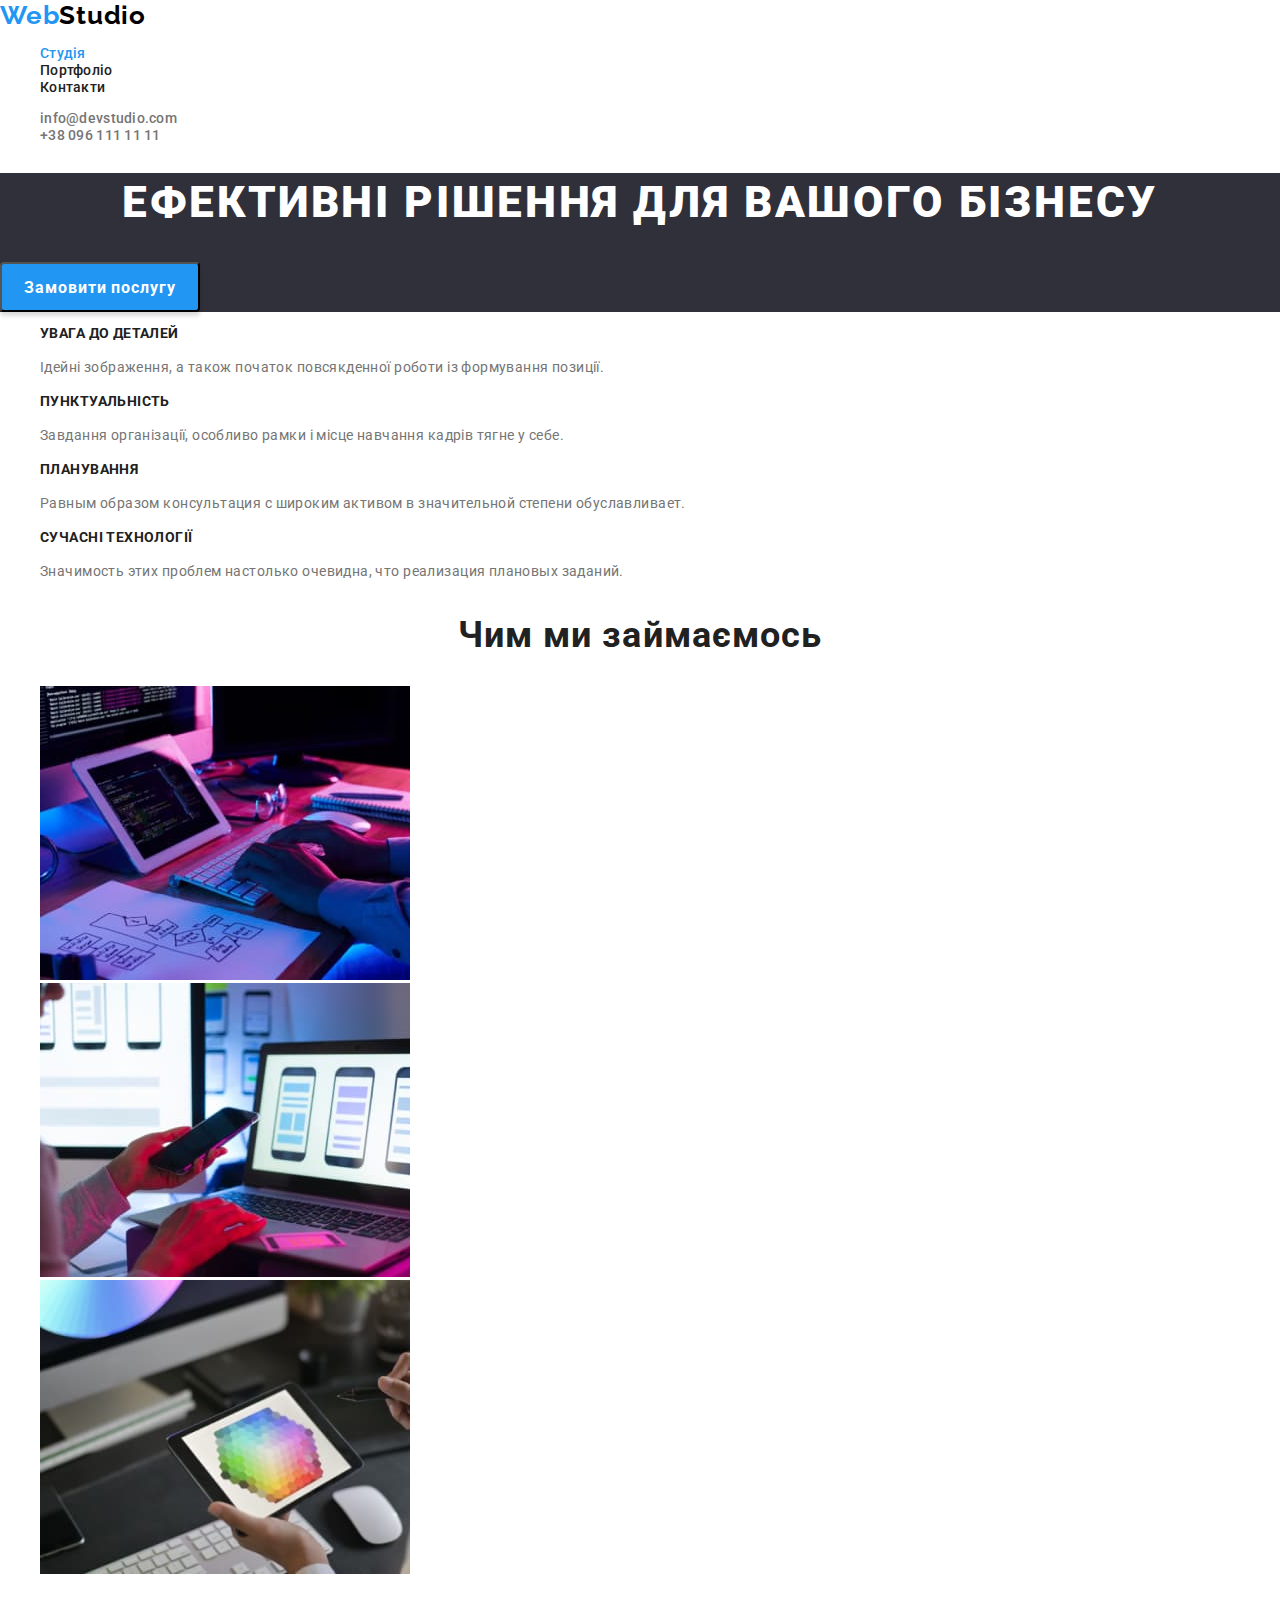
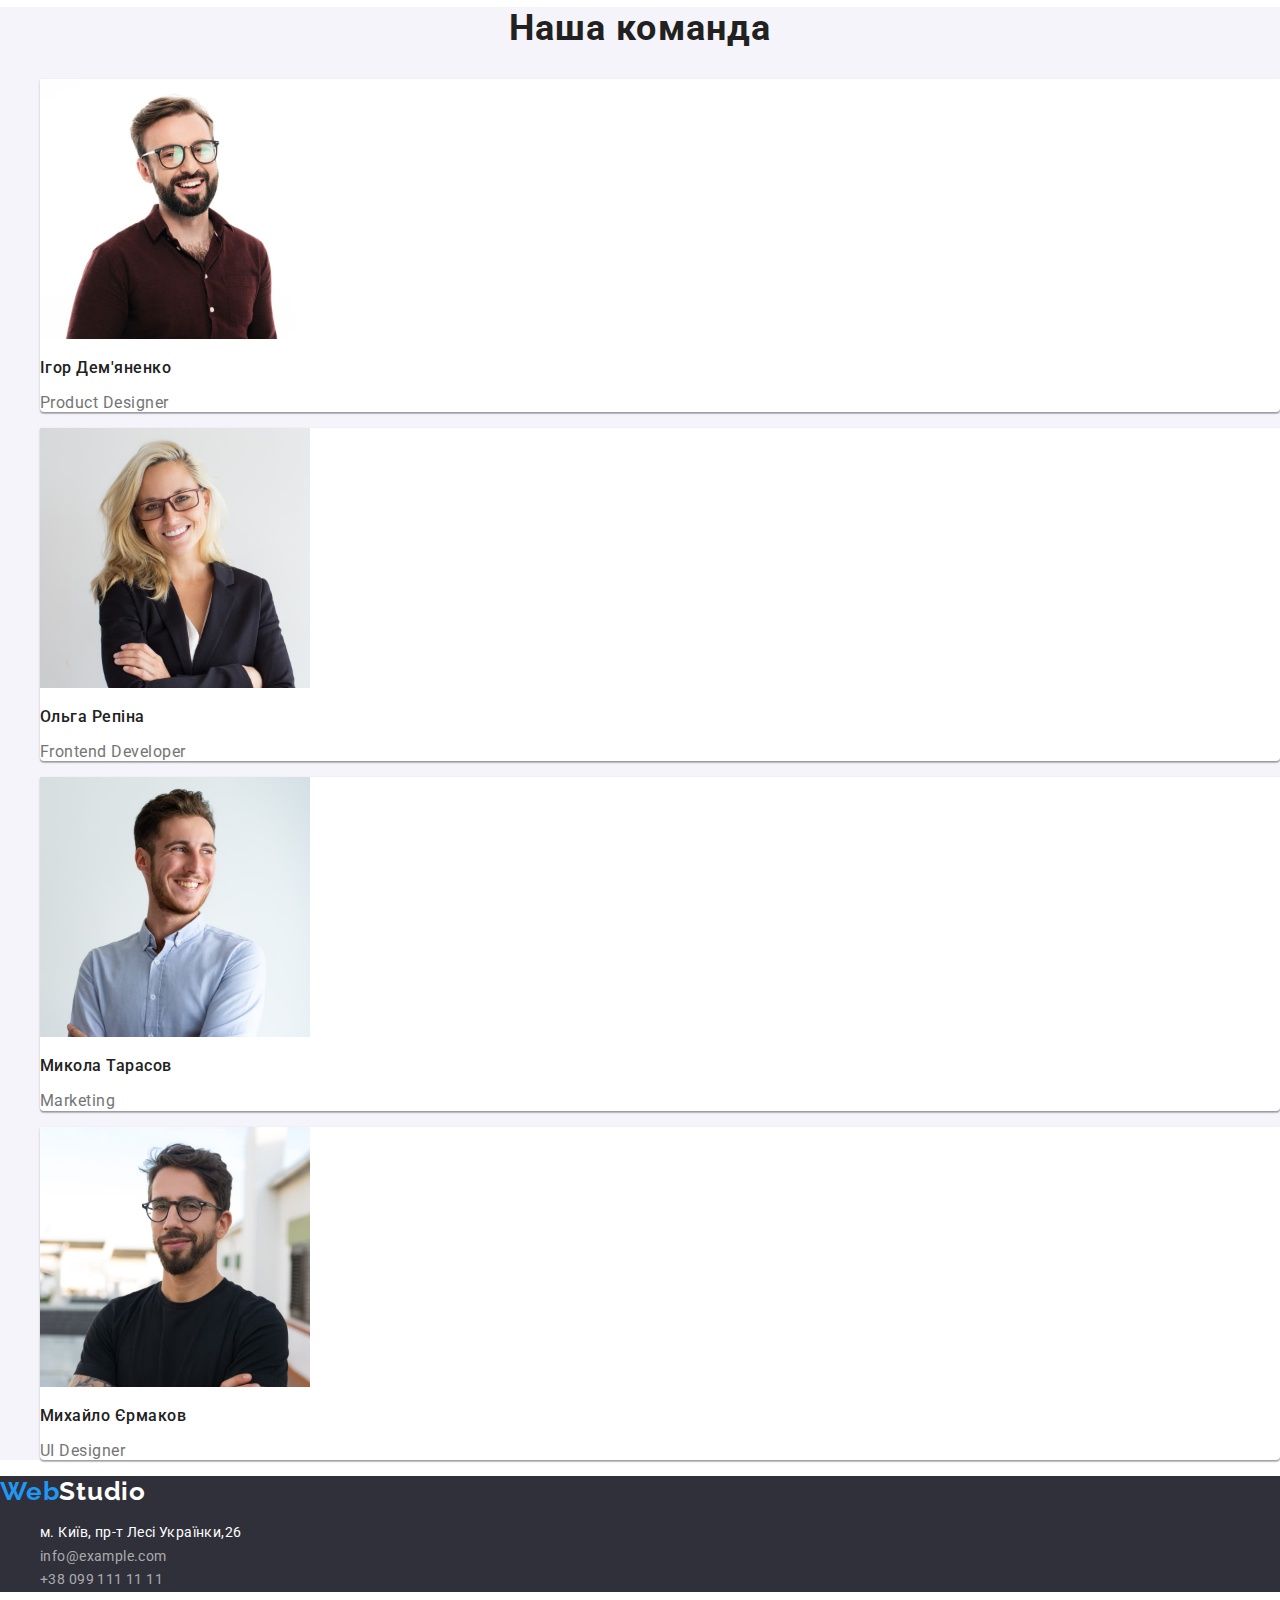
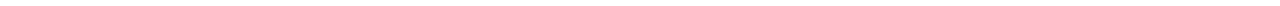
<file: index.html>
<!DOCTYPE html>
<html lang="uk">
<head>
    <meta charset="UTF-8">
    <meta http-equiv="X-UA-Compatible" content="IE=edge">
    <meta name="viewport" content="width=device-width, initial-scale=1.0">
    <title>web-studio</title>
<link rel="preconnect" href="https://fonts.googleapis.com">
<link rel="preconnect" href="https://fonts.gstatic.com" crossorigin>
<link href="https://fonts.googleapis.com/css2?family=Raleway:wght@700&family=Roboto:wght@400;500;700;900&display=swap"
    rel="stylesheet">
    <link rel="stylesheet" href="https://cdn.jsdelivr.net/npm/modern-normalize@1.1.0/modern-normalize.min.css">
    <link rel="stylesheet" href="./css/styles.css">
</head>
<body>
    <!-- Header -->
    <header class="page-header">
        <nav class="page-navigation">
            <a class="logo link" href="./index.html"><span class="text-blue">Web</span>Studio</a>
            <ul class="main-menu list">
                <li class="menu-item">
                    <a href="./index.html" class="menu-link link active">Студія</a>
                </li>
                <li class="menu-item">
                    <a href="./portfolio.html" class="menu-link link">Портфоліо</a>
                </li>
                <li class="menu-item">
                    <a href="./index.html" class="menu-link link">Контакти</a>
                </li>
            </ul>
        </nav>
        <ul class="contact-menu list">
            <li class="contact-menu-item">
                <a class="contact-link menu-link link" href="mailto:info@devstudio.com">info@devstudio.com</a>
            </li>
    
            <li class="contact-menu-item">
                <a class="contact-link menu-link link" href="tel:+380961111111">+38 096 111 11 11</a>
            </li>
        </ul>
    </header>
    
    <!-- Main -->
<!-- Hero -->
    <main>
        <section class="hero-section">
            <h1 class="main-tittle">Ефективні рішення для вашого бізнесу</h1>
            <button class="main-button" type="button">Замовити послугу</button>
        </section>
    
        <!-- Our benefits -->
        <section class="benefits">
            <h2 class="visually-hidden">Наші переваги</h2>
            <ul class="benefits-list list">
                <li class="benefits-list-item">
                    <h3 class="benefits-list-item-tittle">Увага до деталей</h3>
                    <p class="benefits-list-item-description">Ідейні зображення, а також початок повсякденної роботи із формування позиції. </p>
                </li>
    
            
                <li class="benefits-list-item">
                    <h3 class="benefits-list-item-tittle">Пунктуальність</h3>
                <p class="benefits-list-item-description">Завдання організації, особливо рамки і місце навчання кадрів тягне у себе.</p>
            </li>
                <li class="benefits-list-item">
                    <h3 class="benefits-list-item-tittle">Планування</h3>
            
                <p class="benefits-list-item-description">Равным образом консультация с широким активом в значительной степени обуславливает.</p>
            </li>

            <li class="benefits-list-item">
                <h3 class="benefits-list-item-tittle">Сучасні технології</h3>
            <p class="benefits-list-item-description">Значимость этих проблем настолько очевидна, что реализация плановых заданий.</p>
            </li>
        </ul>
        </section>

<!-- About -->
        <section class="about-section">
            <h2 class="section-title">Чим ми займаємось</h2>
            <ul class="about-list list" >
                <li class="about-list-item">
                    <img src="./images/box1jpg.jpg" alt="фото роботи"
                width="370"
                />
                </li>
                <li class="about-list-item">
                    <img src="./images/img-5.jpg" alt="фото роботи" width="370"/>
                </li>
                <li class="about-list-item">
                 <img src="./images/img-2.jpg" alt="фото роботи" width="370"/>
                </ul>
              </section>

              <!-- Employees -->
              <section class="employees-section">
                  <h2 class="section-title">Наша команда</h2>
                  <ul class="employees-list list">
                      <li class="about-employees-list-item">
                          <img src="./images/specialist1.jpg" alt="фото спеціаліста"
                          width="270"/>
                        <h3 class="employee-name"> Ігор Дем'яненко</h3>
                        <p class="employee-position" lang="en">Product Designer</p>
                    </li>

                    <li class="about-employees-list-item">
                        <img src="./images/specialist2.jpg" alt="фото спеціаліста" width="270"/>
                        <h3 class="employee-name">Ольга Репіна</h3>
                        <p class="employee-position" lang="en">Frontend Developer</p> 

                        <li class="about-employees-list-item">
                            <img src="./images/specialist3.jpg" alt="фото спеціаліста" width="270"/>
                            <h3 class="employee-name">Микола Тарасов</h3>
                            <p class="employee-position" lang="en">Marketing</p>

                            <li class="about-employees-list-item">
                                <img src="./images/specialist4.jpg" alt="фото спеціаліста" width="270"/>
                                <h3 class="employee-name">Михайло Єрмаков</h3>
                                <p class="employee-position" lang="en">UI Designer</p>
                  </ul>
              </section>
            </main>
<!-- Footer Contacts -->
<footer class="footer-list list">
    <a class="logo link footer-logo" href="/index.html"><span class="text-blue">Web</span>Studio</a>
    <address>
        <ul class="contact-link list">
            <li class="adress list">
                <a class="maps link menu-link" href="https://goo.gl/maps/hhCW37L2dN7FxY7t6" target="_blank"
                    rel="noopener noreferrer"> м. Київ, пр-т Лесі
                    Українки,26 </a>
            </li>

            <li class="address-link link">
                <a class="adress-link link menu-link" href="mailto:info@example.com">info@example.com</a>
            </li>

            <li class="phone list">
                <a class="adress-link link menu-link" href="tel:+380901111111">+38 099 111 11 11</a>
            </li>
        </ul>
    </address>
</footer>
</body>
</html>
</file>
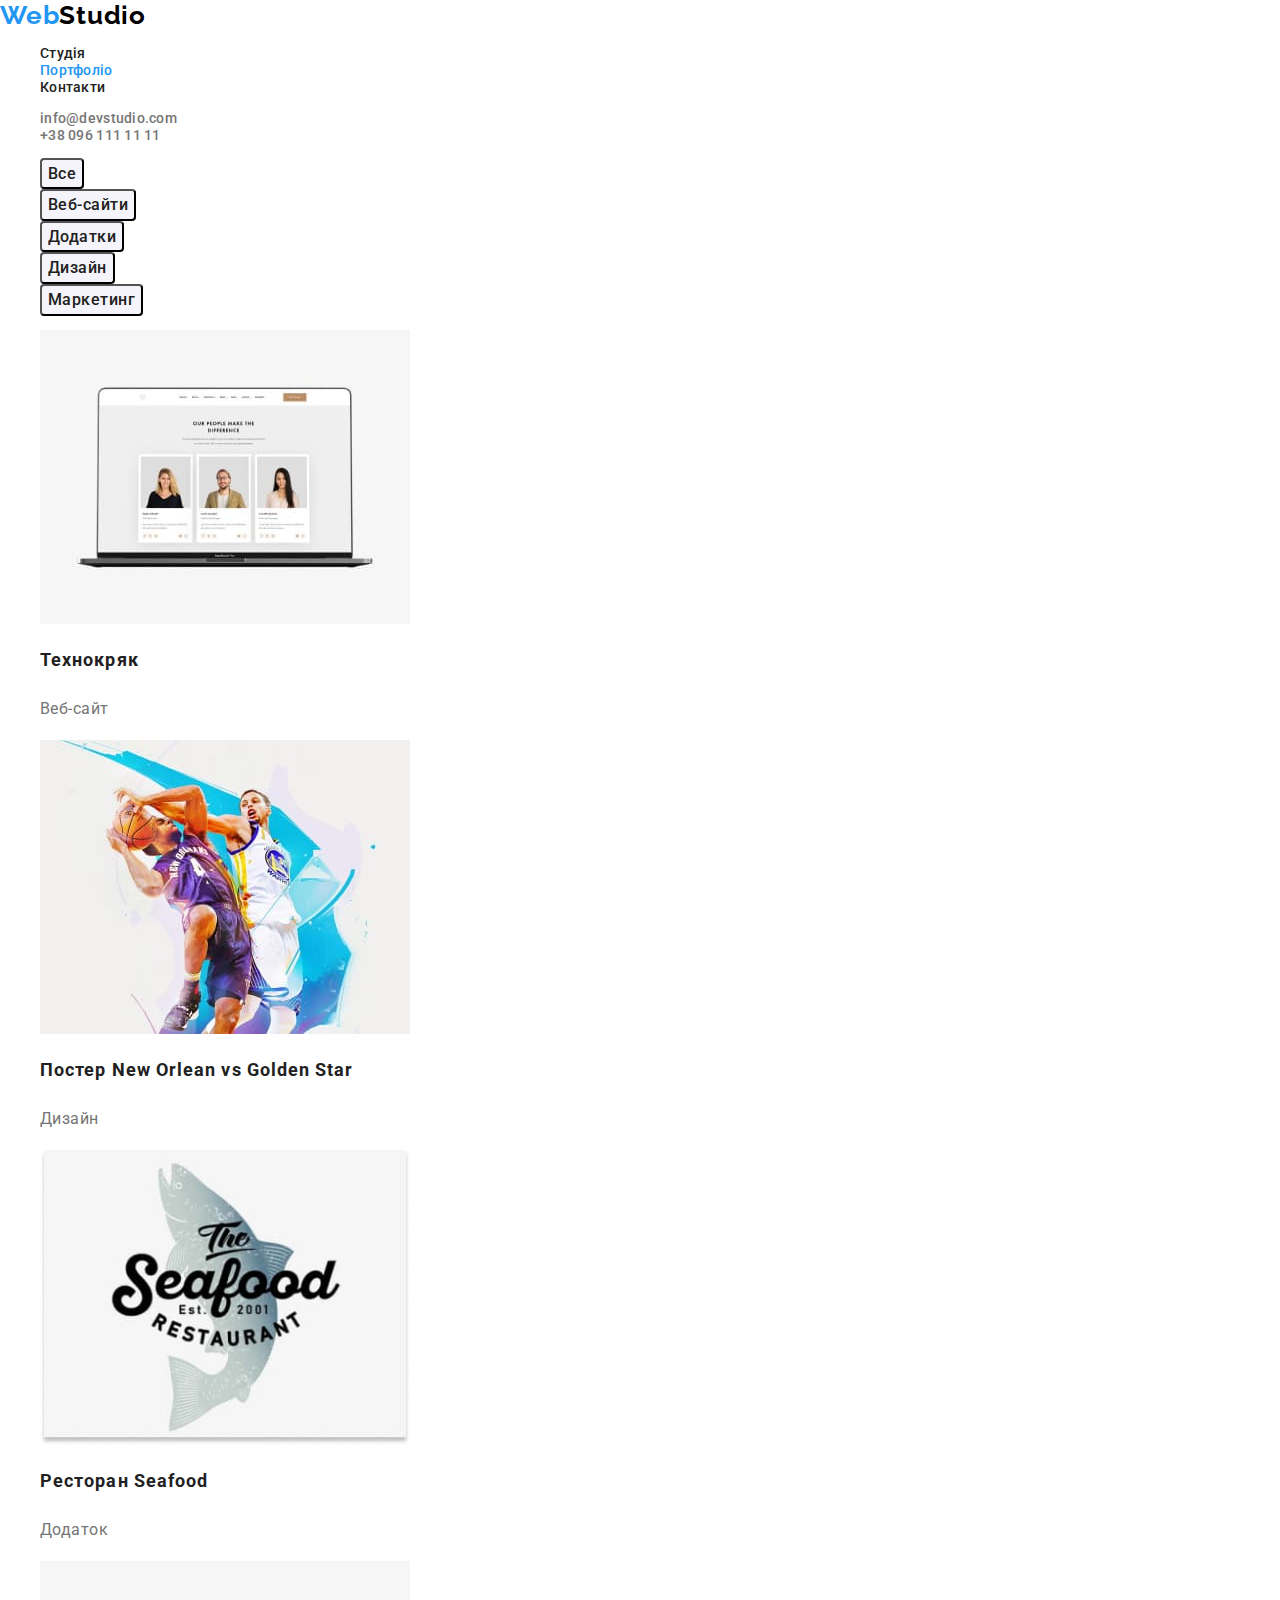
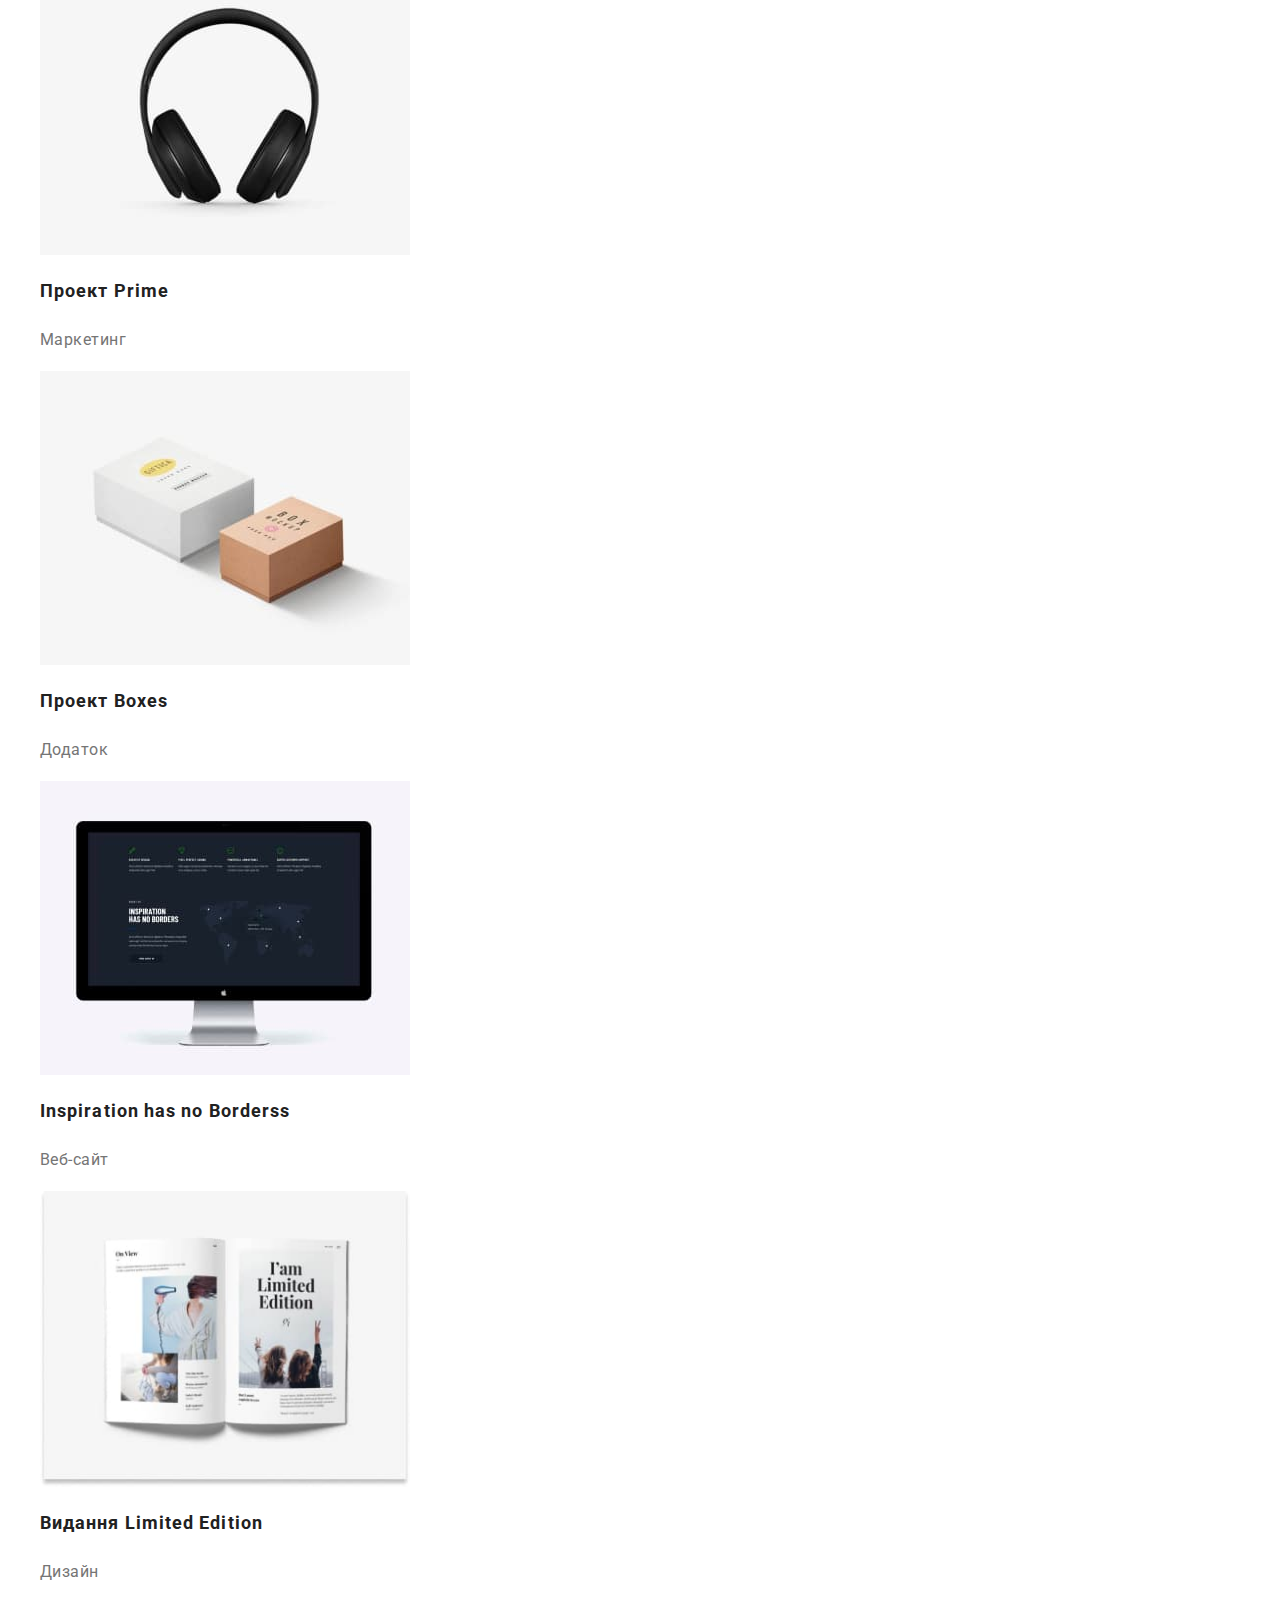
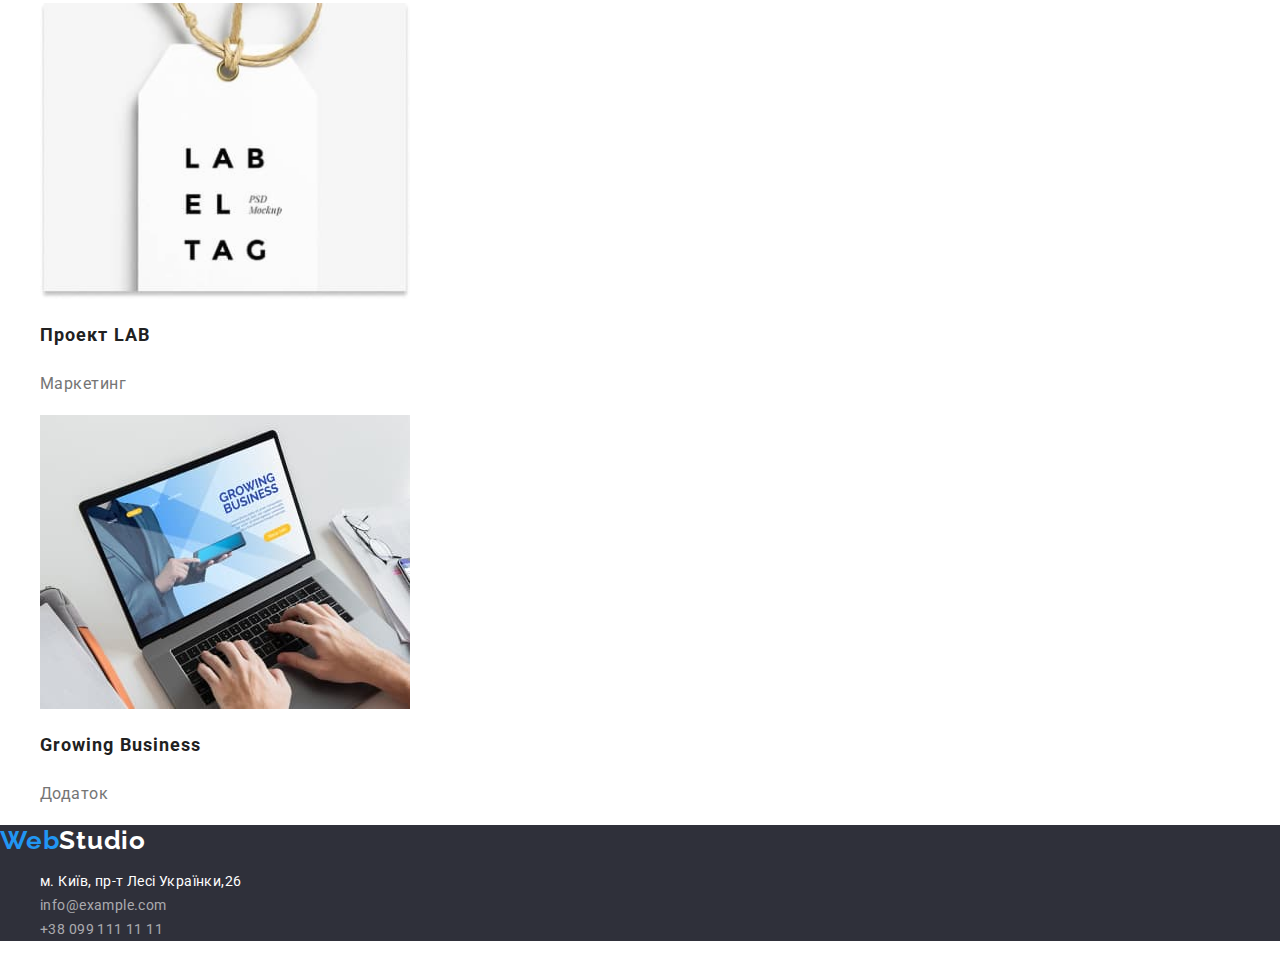
<file: portfolio.html>
<!DOCTYPE html>
<html lang="uk">
<head>
    <meta charset="UTF-8">
    <meta http-equiv="X-UA-Compatible" content="IE=edge">
    <meta name="viewport" content="width=device-width, initial-scale=1.0">
    <title>portfolio web-studio</title>
  <link rel="preconnect" href="https://fonts.googleapis.com">
  <link rel="preconnect" href="https://fonts.gstatic.com" crossorigin>
  <link href="https://fonts.googleapis.com/css2?family=Raleway:wght@700&family=Roboto:wght@400;500;700;900&display=swap"
    rel="stylesheet">
  <link rel="stylesheet" href="https://cdn.jsdelivr.net/npm/modern-normalize@1.1.0/modern-normalize.min.css">
  <link rel="stylesheet" href="./css/styles.css">

</head>
<body>
      <!-- Header -->
      <header class="page-header">
        <nav class="page-navigation">
          <a class="logo link" href="./index.html" ><span class="text-blue">Web</span>Studio</a>
          <ul class="main-menu list">
            <li class="menu-item">
              <a href="./index.html" class="menu-link link">Студія</a>
            </li>
            <li class="menu-item">
              <a href="./portfolio.html" class="menu-link link active">Портфоліо</a>
            </li>
            <li class="menu-item">
              <a href="./index.html" class="menu-link link">Контакти</a>
            </li>
          </ul>
        </nav>
        <ul class="contact-menu list">
          <li class="contact-menu-item">
            <a class="contact-link menu-link link" href="mailto:info@devstudio.com">info@devstudio.com</a>
          </li>
        
          <li class="contact-menu-item">
            <a class="contact-link menu-link link" href="tel:+380961111111">+38 096 111 11 11</a>
          </li>
        </ul>
        </header>

      <!-- Main -->
      <!-- Filter Buttons -->
<main>
<section>
<h1 class="visually-hidden">Наші послуги</h1>
<ul class="filter-list">
  <li class="filter-list-item list"><button type="button" class="filter-list-button">Все</button></li>
  <li class="filter-list-item list"><button type="button" class="filter-list-button">Веб-сайти</button></li>
  <li class="filter-list-item list"><button type="button" class="filter-list-button">Додатки</button></li>
  <li class="filter-list-item list"><button type="button" class="filter-list-button">Дизайн</button></li>
  <li class="filter-list-item list"><button type="button" class="filter-list-button">Маркетинг</button></li>
</ul>
</section>

<!-- Portfolio -->
<section>
<ul class="portfolio">
  <li class="portfolio-item list">
    <a class="portfolio-item-link link" href="./portfolio.html"> 
      <img class="portfolio-item-img" src="images/imgtechnokr.jpg" alt="технокряк" width="370"> 
    <h2 class="portfolio-item-title">Технокряк</h2>
    <p class="portfolio-item-description">Веб-сайт</p>
    </a>
  </li>

  <li class="portfolio-item list">
    <a class="portfolio-item-link link" href="./portfolio.html">
      <img class="portfolio-item-img" src="images/imgposter.jpg" alt="дизайн" width="370">
      
      <h2 class="portfolio-item-title">Постер New Orlean vs Golden Star</h2>
      <p class="portfolio-item-description">Дизайн</p>
    </a>
  </li>

  <li class="portfolio-item list">
    <a class="portfolio-item-link link" href="./portfolio.html">
      <img class="portfolio-item-img" src="images/imgrest.jpg" alt="додаток" width="370">
      <h2 class="portfolio-item-title">Ресторан Seafood</h2>
      <p class="portfolio-item-description">Додаток</p>
    </a>
  </li>

<li class="portfolio-item list">
  <a class="portfolio-item-link link" href="./portfolio.html">
    <img class="portfolio-item-img" src="images/imgprojectprime.jpg" alt="маркетинг" width="370">
    <h2 class="portfolio-item-title">Проект Prime </h2>
    <p class="portfolio-item-description">Маркетинг</p>
  </a>
</li>

<li class="portfolio-item list">
  <a class="portfolio-item-link link" href="./portfolio.html">
    <img class="portfolio-item-img" src="images/imgprojectboxers.jpg" alt="додаток" width="370">
    <h2 class="portfolio-item-title">Проект Boxes</h2>
    <p class="portfolio-item-description">Додаток</p>
  </a>
</li>

<li class="portfolio-item list">
  <a class="portfolio-item-link link" href="./portfolio.html">
    <img class="portfolio-item-img" src="images/imginspiration.jpg" alt="Веб-сайт" width="370">
    <h2 class="portfolio-item-title">Inspiration has no Borderss</h2>
    <p class="portfolio-item-description">Веб-сайт</p>
  </a>
</li>

<li class="portfolio-item list">
  <a class="portfolio-item-link link" href="./portfolio.html">
    <img class="portfolio-item-img" src="images/imgedition.jpg" alt="Дизайн" width="370">
    <h2 class="portfolio-item-title"> Видання <span lang="en">Limited Edition</span></h2>
    <p class="portfolio-item-description">Дизайн</p>
  </a>
</li>

<li class="portfolio-item list">
  <a class="portfolio-item-link link" href="./portfolio.html">
    <img class="portfolio-item-img" src="images/imgprojectlab.jpg" alt="Маркетинг" width="370">
    <h2 class="portfolio-item-title">Проект LAB</h2>
    <p class="portfolio-item-description">Маркетинг</p>
  </a>
</li>

<li class="portfolio-item list">
  <a class="portfolio-item-link link" href="./portfolio.html">
    <img class="portfolio-item-img" src="images/imgbusiness.jpg" alt="додаток" width="370">
    <h2 class="portfolio-item-title">Growing Business</h2>
    <p class="portfolio-item-description">Додаток</p>
  </a>
</li>
</ul>
</section>
</main>

<!-- Footer Contacts -->
<footer class="footer-list list">
  <a class="logo link footer-logo" href="index.html"><span class="text-blue">Web</span>Studio</a>
  <address>
    <ul class="contact-link list">
      <li class="adress link">
        <a class="maps link menu-link" href="https://goo.gl/maps/hhCW37L2dN7FxY7t6" target="_blank" rel="noopener noreferrer"> м. Київ, пр-т Лесі
          Українки,26 </a>
      </li>

      <li class="address-link list">
        <a class="adress-link link menu-link" href="mailto:info@example.com">info@example.com</a>
      </li>

      <li class="phone list">
        <a class="adress-link link menu-link" href="tel:+380901111111">+38 099 111 11 11</a>
      </li>
    </ul>
  </address>
</footer>
</body>
</html>
</file>
<file: css/styles.css>
:root {
            --primary-font: 'Roboto', sans-serif;
            --logo-font: 'Raleway', sans-serif;
            --primary-text-color-theme-dark: #FFFFFF;
            --primary-text-color-theme-light: #212121;
            --secondary-text-color-theme-light: #757575;
            --logo-text-color-black: #000000;
            --color-blue: #2196F3;
            --background-color-dark: #2F303A;
            --light-grey-color: #EEEEEE;
            --another-grey-color: #F5F4FA;
            --another-black-color: #2F303A;
            --transparent-white-color: rgba(255, 255, 255, 0.6);
            --hover-background-color: #188CE8;
            
        }
    
    .list {
        list-style: none;
    }

    .link {
        text-decoration: none;
        color: var(--primary-text-color-theme-light);
    }

        body {
            font-family: var(--primary-font);
            color: var(--primary-text-color-theme-light);
            background-color: var(--primary-text-color-theme-dark);
            font-size: 14px;
            letter-spacing: 0.03em;

        }

        address {
            font-style: normal;
        }

        .active.link {
            color: var(--color-blue);
        }

        .visually-hidden {
         position: absolute;
         width: 1px;
         height: 1px;
         margin: -1px;
         border: 0;
         padding: 0;
        white-space: nowrap;
        clip-path: inset(100%);
        clip: rect(0 0 0 0);
        overflow: hidden;
                }

    /* HEADER */
.logo   {
color: var(--logo-text-color-black);
font-family: var(--logo-font);
    font-weight: 700;
    font-size: 26px;
    line-height: 1.19;
    letter-spacing: 0.03em;
}

    .text-blue {
            color: var(--color-blue);
            letter-spacing: 0.03em;
    }

        .menu-link {
            font-weight: 500;
            font-size: 14px;
            line-height: 1.14;
            letter-spacing: 0.02em;
            color: var(--primary-text-color-theme-light); 
        }

        .contact-link {
        color: var(--secondary-text-color-theme-light); 
    }

        .menu-link:hover,
        .menu-link:focus {
                    color: var(--color-blue);
                }


                    /* Studio contect */

        .hero-section {
        background-color: var(--background-color-dark);
            }


                    /* Hero Main contact */
        .main-tittle    {
                color: var(--primary-text-color-theme-dark);
                font-weight: 900;
                font-size: 44px;
                line-height: 1.36;
                letter-spacing: 0.06em;
                text-transform: uppercase;
                text-align: center;
        }

        .main-button {
            background-color: var(--color-blue);
            box-shadow: 0px 4px 4px rgba(0, 0, 0, 0.15);
            font-family: inherit;
            border-radius: 4px;
            color: var(--primary-text-color-theme-dark);
            letter-spacing: 0.06em;
            width: 200px;
            height: 50px;
                font-weight: 700;
                font-size: 16px;
                line-height: 1.87;
                text-align: center;
                letter-spacing: 0.06em;    
            
        }

        .main-button:hover, 
        .main-button:focus {
        background-color: var(--hover-background-color);
        cursor: pointer;
        }

        /* Benefits  */

        .benefits-list-item-tittle {
                    font-weight: 700;
                    font-size: 14px;
                    line-height: 1.14;
                    letter-spacing: 0.03em;
                    text-transform: uppercase;
        }

                .benefits-list-item-description {
                color: var(--secondary-text-color-theme-light);
                font-weight: 400;
                font-size: 14px;
                line-height: 1.71;
                letter-spacing: 0.03em;
                }

            /* Employees */

            .employees-section {
            background-color: #F5F4FA;
                        }


            .about-employees-list-item {
                background: var(--primary-text-color-theme-dark);
                box-shadow: 0px 1px 3px rgba(0, 0, 0, 0.12), 0px 1px 1px rgba(0, 0, 0, 0.14), 0px 2px 1px rgba(0, 0, 0, 0.2);
                border-radius: 0px 0px 4px 4px;
            }
            

            .section-title {
        font-weight: 700;
        font-size: 36px;
        line-height: 1.17;
        text-align: center;
        letter-spacing: 0.03em;
            }

        .employee-name {
            color: var(--primary-text-color-theme-light);
            font-weight: 500;
            font-size: 16px;
            line-height: 1.19;
            letter-spacing: 0.03em;
        }

        .employee-position {
        color:var(--secondary-text-color-theme-light);
        font-weight: 400;
        font-size: 16px;
        line-height: 1.19;
        letter-spacing: 0.03em;
        }


        /* Footer */
 .footer-list {
     background-color: var(--background-color-dark);
 }

  .footer-logo {
    color: var(--primary-text-color-theme-dark);
  }

 .maps {
        color: var(--primary-text-color-theme-dark);
        font-weight: 400;
        font-size: 14px;
        line-height: 1.71;
        letter-spacing: 0.03em;
 }

 .adress-link {
    font-weight: 400;
    font-size: 14px;
    line-height: 1.71;
    letter-spacing: 0.03em;
    color: rgba(255, 255, 255, 0.6);
 }


/* Portfolio second page */
/* Buttons */

.filter-list-button {
    font-weight: 500;
    font-size: 16px;
    line-height: 1.6;
    text-align: center;
    letter-spacing: 0.03em;
    cursor: pointer;
    font-family: inherit;
    background-color: var(--another-grey-color);
    border-radius: 4px;
    color: var(--primary-text-color-theme-light);
}

.filter-list-button:hover,
.filter-list-button:focus
 { 
    color: var(--primary-text-color-theme-dark);
    background-color: var(--color-blue);
    
}

.portfolio-item-title {
    color: var(--primary-text-color-theme-light);
    font-weight: 700;
    font-size: 18px;
    line-height: 2;
    letter-spacing: 0.06em;
}
 
.portfolio-item-description {
    color: var(--secondary-text-color-theme-light);
    font-weight: 400;
    font-size: 16px;
    line-height: 30px;
    letter-spacing: 0.03em;
}
</file>
